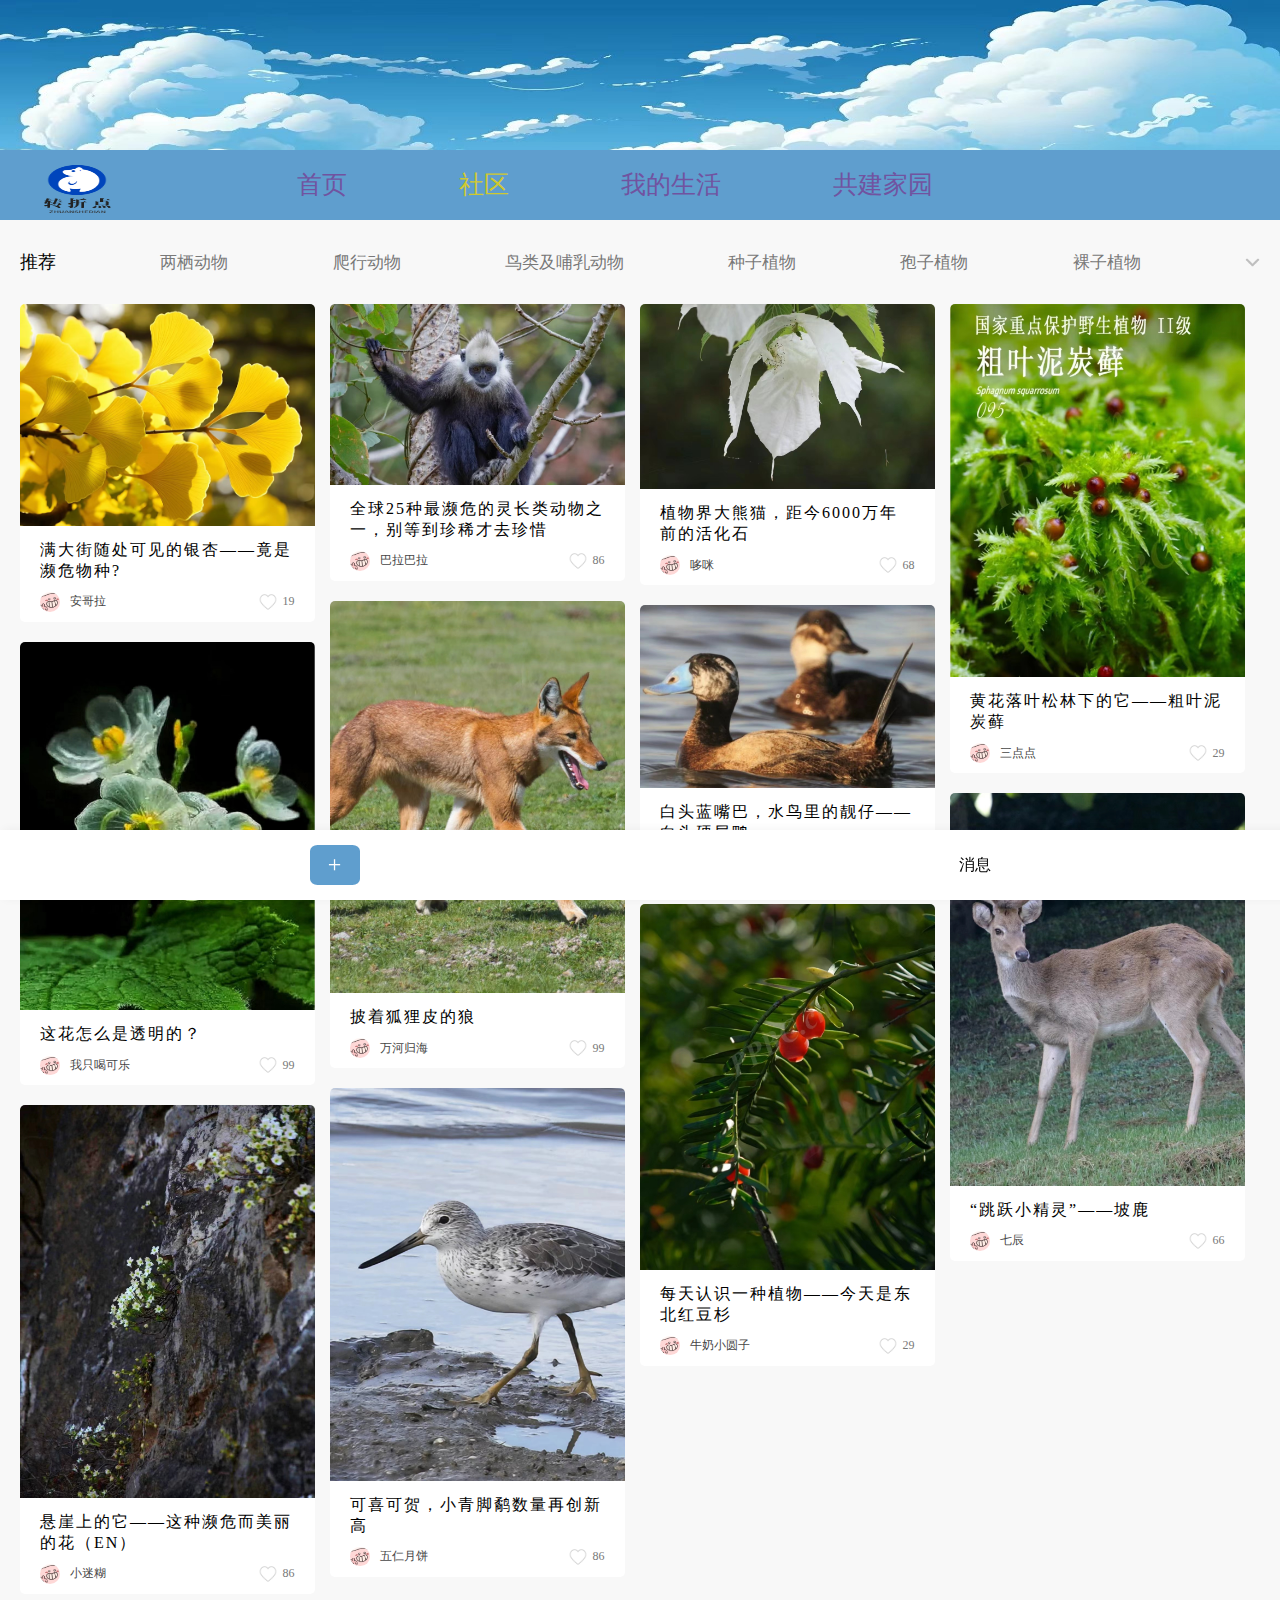
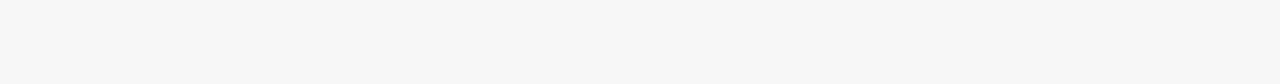
<file: she.html>
<!DOCTYPE html>
<html lang="en">
<head>
    <meta charset="UTF-8">
    <meta name="viewport" content="width=device-width, initial-scale=1.0">
    <title>转折点之社区</title>
    <link rel="stylesheet" href="./css/she.css">
    <script type="text/javascript">
        (function(c,l,a,r,i,t,y){
            c[a]=c[a]||function(){(c[a].q=c[a].q||[]).push(arguments)};
            t=l.createElement(r);t.async=1;t.src="https://www.clarity.ms/tag/"+i;
            y=l.getElementsByTagName(r)[0];y.parentNode.insertBefore(t,y);
        })(window, document, "clarity", "script", "mm17plluu3");
    </script>
</head>
<body>
    <div class="top">
        <img src="./img/bg.jpg" alt="">
    </div>
    <div class="header">
        <img src="./img/logo.png" alt="">
        <!-- 导航条部分 -->
        <div class="nav">
            <ul> 
                <li>
                    <a href="./she.html">
                        <!-- <img id="home" src="./img/home.png" alt=""> -->
                    </a>
                </li>
                <li>
                    <a href="./index.html">首页</a>
                </li>
                <li>
                    <a href="./she.html/">社区</a>
                </li>
                <li>
                    <a href="./wo.html">我的生活</a>
                </li>
                <li>
                    <a href="./gong.html">共建家园</a>
                </li>
            </ul>
        </div>
    </div>
    <div class="nav2">
        <ul>
            <li>推荐</li>
            <li>两栖动物</li>
            <li>爬行动物</li>
            <li>鸟类及哺乳动物</li>
            <li>种子植物</li>
            <li>孢子植物</li>
            <li>裸子植物</li>
            <li><img src="./img/x0.png" alt=""></li>
        </ul>
    </div>
    <div class="content">
        <div class="content_box">
            <div class="item">
                <img src="./img/32.jpg" alt="">
                <div class="text_box">
                    <p>满大街随处可见的银杏——竟是濒危物种?</p>
                    <div class="item_bottom">
                        <div>
                            <img src="./img/user.jpg" alt="">
                            <p>安哥拉</p>
                        </div>
                        <div>
                            <img class="img" src="./img/x2.png" alt="">
                            <p>19</p>
                        </div>
                    </div>
                </div>
            </div>
            <div class="item">
                <img src="./img/36.jpg" alt="">
                <div class="text_box">
                    <p>这花怎么是透明的？</p>
                    <div class="item_bottom">
                        <div>
                            <img src="./img/user.jpg" alt="">
                            <p>我只喝可乐</p>
                        </div>
                        <div>
                            <img class="img" src="./img/x2.png" alt="">
                            <p>99</p>
                        </div>
                    </div>
                </div>
            </div>
            <div class="item">
                <img src="./img/46.jpg" alt="">
                <div class="text_box">
                    <p>悬崖上的它——这种濒危而美丽的花（EN）</p>
                    <div class="item_bottom">
                        <div>
                            <img src="./img/user.jpg" alt="">
                            <p>小迷糊</p>
                        </div>
                        <div>
                            <img class="img" src="./img/x2.png" alt="">
                            <p>86</p>
                        </div>
                    </div>
                </div>
            </div>
            
        </div>
        <div class="content_box">
            <div class="item">
                <img src="./img/38.jpg" alt="">
                <div class="text_box">
                    <p>全球25种最濒危的灵长类动物之一，别等到珍稀才去珍惜</p>
                    <div class="item_bottom">
                        <div>
                            <img src="./img/user.jpg" alt="">
                            <p>巴拉巴拉</p>
                        </div>
                        <div>
                            <img class="img" src="./img/x2.png" alt="">
                            <p>86</p>
                        </div>
                    </div>
                </div>
            </div>
            <div class="item">
                <img src="./img/37.jpg" alt="">
                <div class="text_box">
                    <p>披着狐狸皮的狼</p>
                    <div class="item_bottom">
                        <div>
                            <img src="./img/user.jpg" alt="">
                            <p>万河归海</p>
                        </div>
                        <div>
                            <img class="img" src="./img/x2.png" alt="">
                            <p>99</p>
                        </div>
                    </div>
                </div>
            </div>
            <div class="item">
                <img src="./img/47.jpg" alt="">
                <div class="text_box">
                    <p>可喜可贺，小青脚鹬数量再创新高</p>
                    <div class="item_bottom">
                        <div>
                            <img src="./img/user.jpg" alt="">
                            <p>五仁月饼</p>
                        </div>
                        <div>
                            <img class="img" src="./img/x2.png" alt="">
                            <p>86</p>
                        </div>
                    </div>
                </div>
            </div>
            
        </div>
        <div class="content_box">
            <div class="item">
                <img src="./img/34.jpg" alt="">
                <div class="text_box">
                    <p>植物界大熊猫，距今6000万年前的活化石</p>
                    <div class="item_bottom">
                        <div>
                            <img src="./img/user.jpg" alt="">
                            <p>哆咪</p>
                        </div>
                        <div>
                            <img class="img" src="./img/x2.png" alt="">
                            <p>68</p>
                        </div>
                    </div>
                </div>
            </div>
            <div class="item">
                <img src="./img/35.jpg" alt="">
                <div class="text_box">
                    <p>白头蓝嘴巴，水鸟里的靓仔——白头硬尾鸭</p>
                    <div class="item_bottom">
                        <div>
                            <img src="./img/user.jpg" alt="">
                            <p>lhh</p>
                        </div>
                        <div>
                            <img class="img" src="./img/x2.png" alt="">
                            <p>99</p>
                        </div>
                    </div>
                </div>
            </div>
            <div class="item">
                <img src="./img/45.jpg" alt="">
                <div class="text_box">
                    <p>每天认识一种植物——今天是东北红豆杉</p>
                    <div class="item_bottom">
                        <div>
                            <img src="./img/user.jpg" alt="">
                            <p>牛奶小圆子</p>
                        </div>
                        <div>
                            <img class="img" src="./img/x2.png" alt="">
                            <p>29</p>
                        </div>
                    </div>
                </div>
            </div>
            
        </div>
        <div class="content_box">
            <div class="item">
                <img src="./img/33.jpg" alt="">
                <div class="text_box">
                    <p>黄花落叶松林下的它——粗叶泥炭藓</p>
                    <div class="item_bottom">
                        <div>
                            <img src="./img/user.jpg" alt="">
                            <p>三点点</p>
                        </div>
                        <div>
                            <img class="img" src="./img/x2.png" alt="">
                            <p>29</p>
                        </div>
                    </div>
                </div>
            </div>
            <div class="item">
                <img src="./img/44.jpg" alt="">
                <div class="text_box">
                    <p>“跳跃小精灵”——坡鹿</p>
                    <div class="item_bottom">
                        <div>
                            <img src="./img/user.jpg" alt="">
                            <p>七辰</p>
                        </div>
                        <div>
                            <img class="img" src="./img/x2.png" alt="">
                            <p>66</p>
                        </div>
                    </div>
                </div>
            </div>
            
        </div>
    </div>
    <div style="height: 50px;"></div>
    <div class="footer2">
        <div>+</div>
        <p>消息</p>
    </div>
    <script>
        let img = document.querySelectorAll('.img');
        for(let i = 0; i < img.length; i++){
            img[i].addEventListener('click',function(){
                if(img[i].src.indexOf('x2') != -1){
                    img[i].src = './img/x1.png';
                    img[i].parentNode.children[1].innerText = parseInt(img[i].parentNode.children[1].innerText)+1
                }else{
                    img[i].src = './img/x2.png';
                    img[i].parentNode.children[1].innerText = parseInt(img[i].parentNode.children[1].innerText)-1
                }
            })
        }
    </script>
</body>
</html>
</file>
<file: css/she.css>
/* 清除默认边距 */
*{
    margin: 0;
    padding: 0;
  }
  .top{
    width: 100%;
    height: 50px;
  }
  .top>img{
    width: 100%;
    height: 150px;
  }
  
  /* header设置一个外边距 留出页面最上面的距离 */
  
  .header{
    margin-top: 100px;
    height: 400px;
  }
  
  .header>img{
    width: 12%;
    height: 20%;
    float: left;
    position: relative;
  
  }
  
  /* 导航条部分 */
  .nav{
    width: 100%;
    height: 70px;
    background-color: #5f9ece;
  }
  
  
  /* 清除a标签默认样式 */
  a{
    text-decoration: none;
    color: #101111ce;
  }
  
  .nav>ul{
    /* 左外边距110px */
    margin-left: 10px;
    height: 70px;
  }
  .nav>ul>li{
    height: 100px;
    /* 上内边距和下内边距是 0，右内边距和左内边距是 20px */
    padding: 0 30px;
    /* background-color: red; */
    float: left;
    /* 清除小圆点 */
    list-style: none;
    margin-right: 50px;
    position: relative;
    
  }
  
  .nav>ul>li>a{
    font-size: 25px;
    color: rgb(113, 83, 160);
    line-height: 70px;
    padding: 0 1px;
  }
  
  .nav ul li:nth-child(3) a {
    font-size: 25px;
    color: #cfc92f;
  }
  .nav>ul>li>a:hover{
    color: yellow;
  }
  * {
    margin: 0;
    padding: 0;
  }
  body {
    background-color: #f0f0f070;
  }
  ul {
    list-style: none;
  }
  .nav2 {
    margin-top: -310px;
    width: 100%;
    padding: 10px 20px;
    box-sizing: border-box;
  }
  .nav2 ul {
    display: flex;
    justify-content: space-between;
    align-items: center;
  }
  .nav2 ul li {
    font-size: 17px;
    font-weight: 500;
    color: #797979;
    cursor: pointer;
  }
  .nav2 ul li:nth-child(1) {
    font-size: 18px;
    color: #000;
  }
  .nav2 ul li:hover {
    color: #000;
    transition: 0.5s all;
    transform: scale(1.1);
  }
  .nav2 ul li img {
    display: block;
    width: 15px;
    height: 15px;
  }
  .content {
    width: 100%;
    box-sizing: border-box;
    padding: 20px;
    display: flex;
  }
  .content .content_box {
    width: 100%;
  }
  .content .content_box .item {
    background-color: #fff;
    border-radius: 5px;
    width: 95%;
    margin-bottom: 20px;
    overflow: hidden;
  }
  .content .content_box .item > img {
    width: 100%;
  }
  .content .content_box .item .text_box {
    padding: 10px 20px;
  }
  .content .content_box .item .text_box > p {
    font-weight: 500;
    letter-spacing: 2px;
  }
  .content .content_box .item .text_box .item_bottom {
    display: flex;
    justify-content: space-between;
  }
  .content .content_box .item .text_box .item_bottom > div {
    margin-top: 10px;
    display: flex;
    align-items: center;
  }
  .content .content_box .item .text_box .item_bottom > div img {
    width: 20px;
  }
  .content .content_box .item .text_box .item_bottom > div p {
    font-size: 12px;
    color: #797979;
    margin-left: 5px;
  }
  .content .content_box .item .text_box .item_bottom > div:nth-child(1) img {
    border-radius: 50px;
    margin-right: 5px;
  }
  .content .content_box .item .text_box .item_bottom > div:nth-child(1) p {
    font-size: 12px;
    color: #464646;
  }
  .content .content_box .item .text_box .item_bottom > div:nth-child(2) img {
    border-radius: 50px;
    cursor: pointer;
  }
  .footer2 {
    position: fixed;
    bottom: 0;
    width: 100%;
    height: 50px;
    background-color: #fff;
    display: flex;
    justify-content: space-around;
    align-items: center;
    padding: 10px;
    box-shadow: 4px -1px 9px #0000000c;
  }
  .footer2 > div {
    width: 50px;
    height: 40px;
    background-color: #5f9ece;
    color: #fff;
    font-size: 24px;
    text-align: center;
    line-height: 38px;
    border-radius: 15%;
  }
</file>
